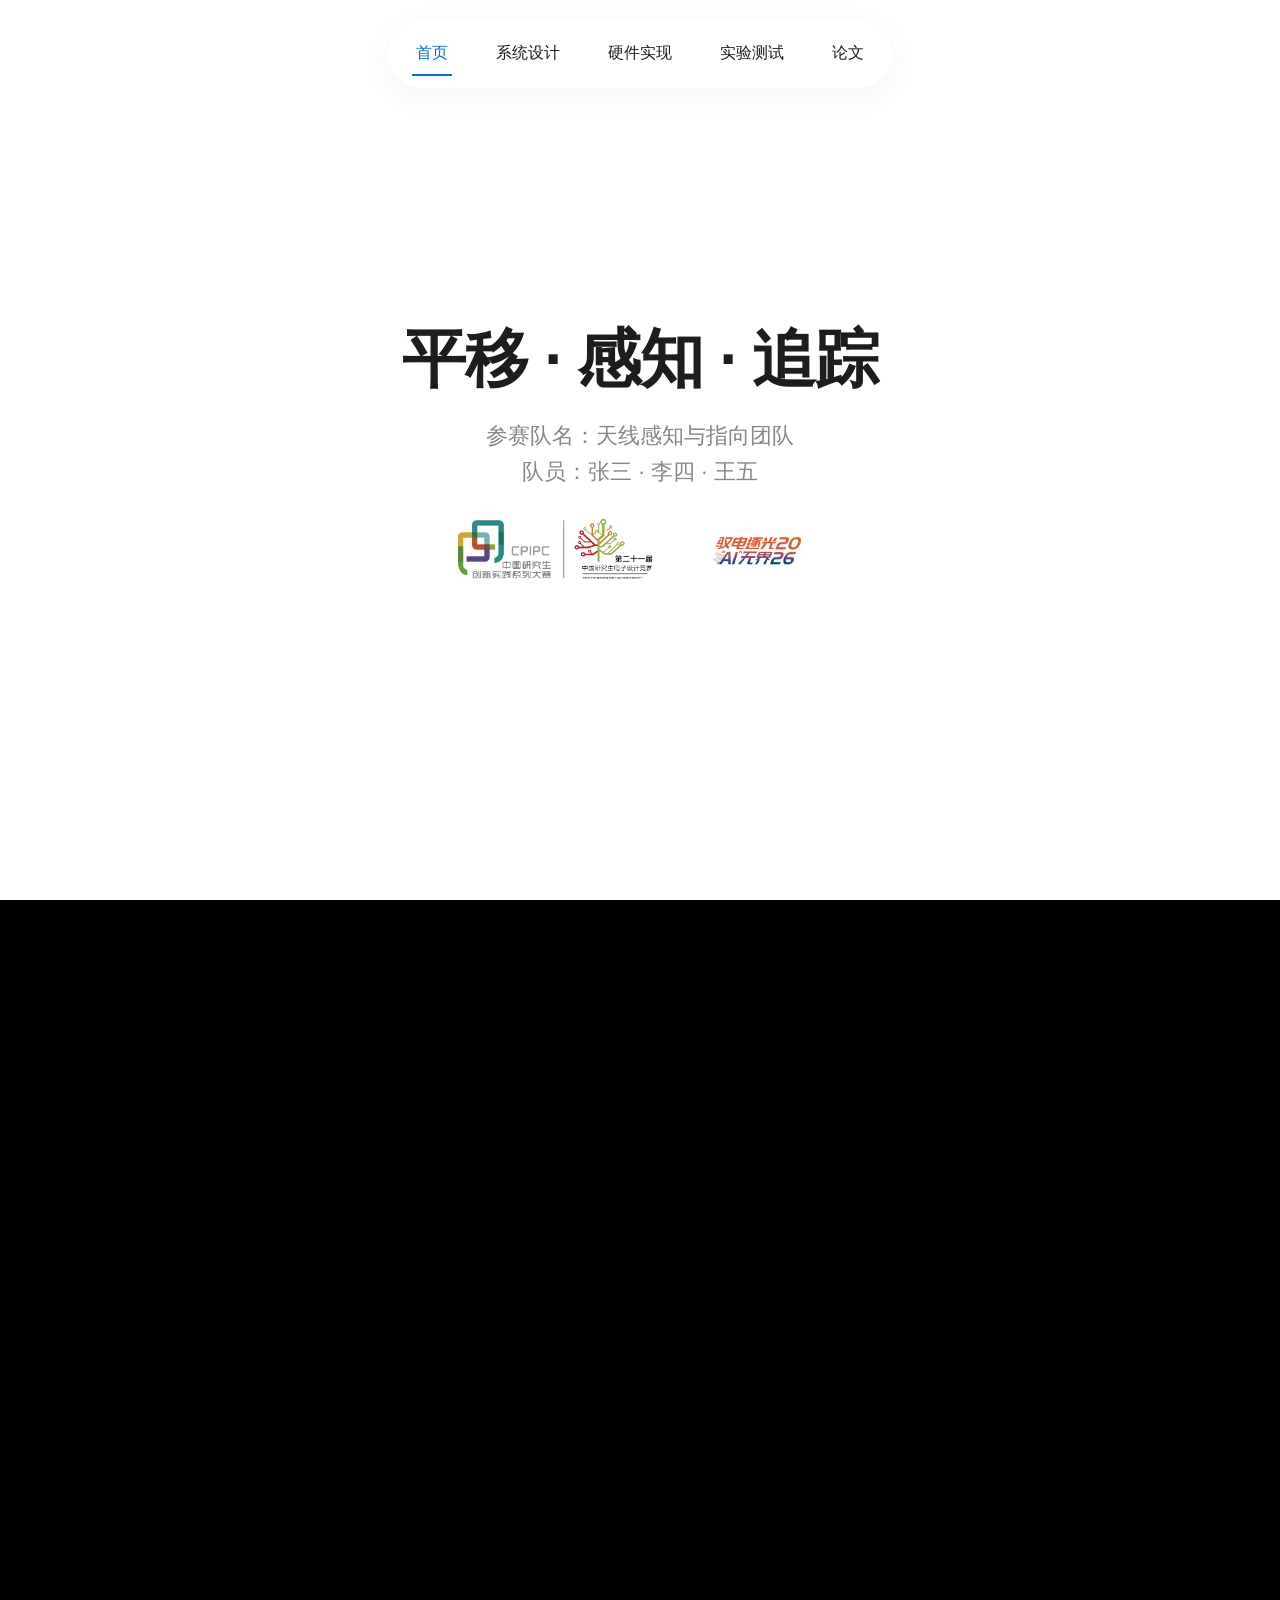
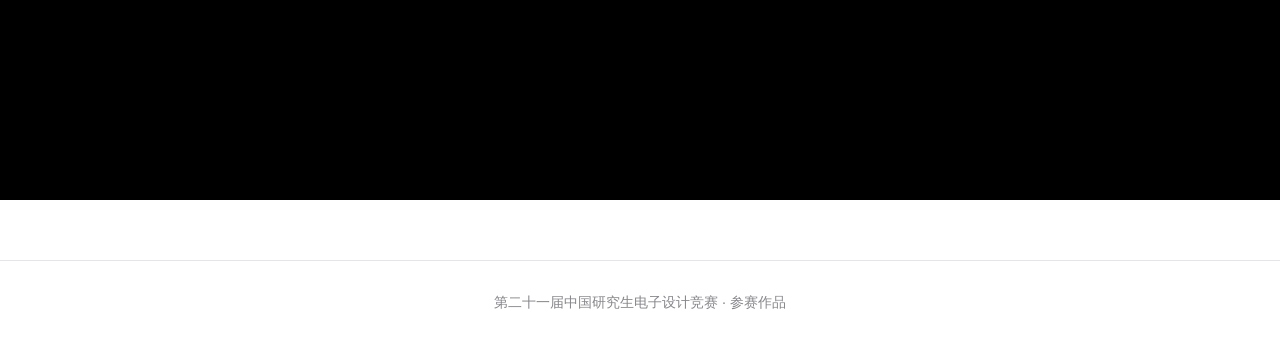
<file: index.html>
<!DOCTYPE html>
<html lang="zh-CN">
<head>
    <meta charset="UTF-8">
    <meta name="viewport" content="width=device-width, initial-scale=1.0">
    <title>双天线协同感知 · 无人机指向跟踪系统</title>
    <link rel="stylesheet" href="assets/css/style.css">
    <style>
        body {
            margin: 0;
            padding: 0;
            background-color: #ffffff;
        }
        .container {
            max-width: 100%;
            padding: 0;
        }

        /* 导航栏：固定，初始透明 */
        .navbar {
            position: fixed;
            top: 20px;
            left: 50%;
            transform: translateX(-50%);
            width: auto;
            z-index: 200;  /* 高于文字和视频，保证始终可点 */
            background: transparent;
            backdrop-filter: none;
            -webkit-backdrop-filter: none;
            border: none;
            box-shadow: none;
            transition: background 0.3s, backdrop-filter 0.3s, box-shadow 0.3s;
            padding: 12px 24px;
            border-radius: 60px;
        }
        .navbar.scrolled {
            background: rgba(255, 255, 255, 0.4);
            backdrop-filter: blur(30px);
            -webkit-backdrop-filter: blur(30px);
            border: 1px solid rgba(255, 255, 255, 0.5);
            box-shadow: 0 8px 32px rgba(0, 0, 0, 0.05);
        }

        /* 固定文字区域：永远居中，z-index 较低，会被视频覆盖 */
        .fixed-hero {
            position: fixed;
            top: 50%;
            left: 50%;
            transform: translate(-50%, -50%);
            text-align: center;
            z-index: 10;      /* 低于视频的 z-index */
            width: 100%;
            pointer-events: none;  /* 让点击穿透，不影响导航 */
            padding: 20px;
            box-sizing: border-box;
        }

        .main-title {
            font-size: 4rem;
            font-weight: 600;
            letter-spacing: -0.02em;
            line-height: 1.2;
            margin-bottom: 20px;
            color: #1d1d1f;
        }

        .team-info {
            font-size: 1.4rem;
            color: #86868b;
            margin-bottom: 30px;
        }

        .logo-container {
            display: flex;
            gap: 40px;
            align-items: center;
            justify-content: center;
            margin-top: 20px;
        }

        .logo-container img {
            height: 60px;
            width: auto;
            object-fit: contain;
        }

        /* 视频容器：相对定位，高 z-index，会覆盖固定文字 */
        .video-section {
            position: relative;
            width: 100%;
            height: 100vh;
            margin-top: 100vh;  /* 关键：视频从第一屏下方开始，滚动后才进入视口 */
            z-index: 50;         /* 高于固定文字，实现遮挡 */
            background: #000;
        }

        .video-iframe {
            width: 100%;
            height: 100%;
            border: none;
        }

        /* 页脚 */
        .footer {
            text-align: center;
            padding: 30px;
            color: #86868b;
            background: white;
            position: relative;
            z-index: 5;
        }

        /* 响应式 */
        @media (max-width: 768px) {
            .main-title {
                font-size: 2.5rem;
            }
            .team-info {
                font-size: 1.1rem;
            }
            .logo-container {
                gap: 20px;
            }
            .logo-container img {
                height: 40px;
            }
        }
    </style>
</head>
<body>
    <div class="container">
        <!-- 固定导航栏 -->
        <nav class="navbar" id="mainNav">
            <a href="index.html" class="active">首页</a>
            <a href="system.html">系统设计</a>
            <a href="hardware.html">硬件实现</a>
            <a href="experiments.html">实验测试</a>
            <a href="publications.html">论文</a>
        </nav>

        <!-- 固定不动的标题、队名、Logo -->
        <div class="fixed-hero">
            <h1 class="main-title">平移 · 感知 · 追踪</h1>
            <div class="team-info">
                <p>参赛队名：天线感知与指向团队</p>
                <p>队员：张三 · 李四 · 王五</p>
            </div>
            <div class="logo-container">
                <!-- 请替换为实际Logo文件路径 -->
                <img src="assets/images/logo-committee.png" alt="研电赛组委会Logo">
                <img src="assets/images/logo-year.png" alt="2026研电赛Logo">
            </div>
        </div>

        <!-- 视频区域：从第二屏开始，覆盖固定文字 -->
        <div class="video-section">
            <iframe 
                class="video-iframe"
                src="//player.bilibili.com/player.html?bvid=BV1xx411x7x&page=1&autoplay=0" 
                scrolling="no" 
                border="0" 
                frameborder="no" 
                framespacing="0" 
                allowfullscreen="true">
            </iframe>
        </div>

        <!-- 页脚 -->
        <footer class="footer">
            <p>第二十一届中国研究生电子设计竞赛 · 参赛作品</p>
        </footer>
    </div>

    <script>
        (function() {
            const navbar = document.getElementById('mainNav');
            window.addEventListener('scroll', () => {
                if (window.scrollY > 50) {
                    navbar.classList.add('scrolled');
                } else {
                    navbar.classList.remove('scrolled');
                }
            });
        })();
    </script>
    
    <script src="assets/js/main.js"></script>
</body>
</html>
</file>
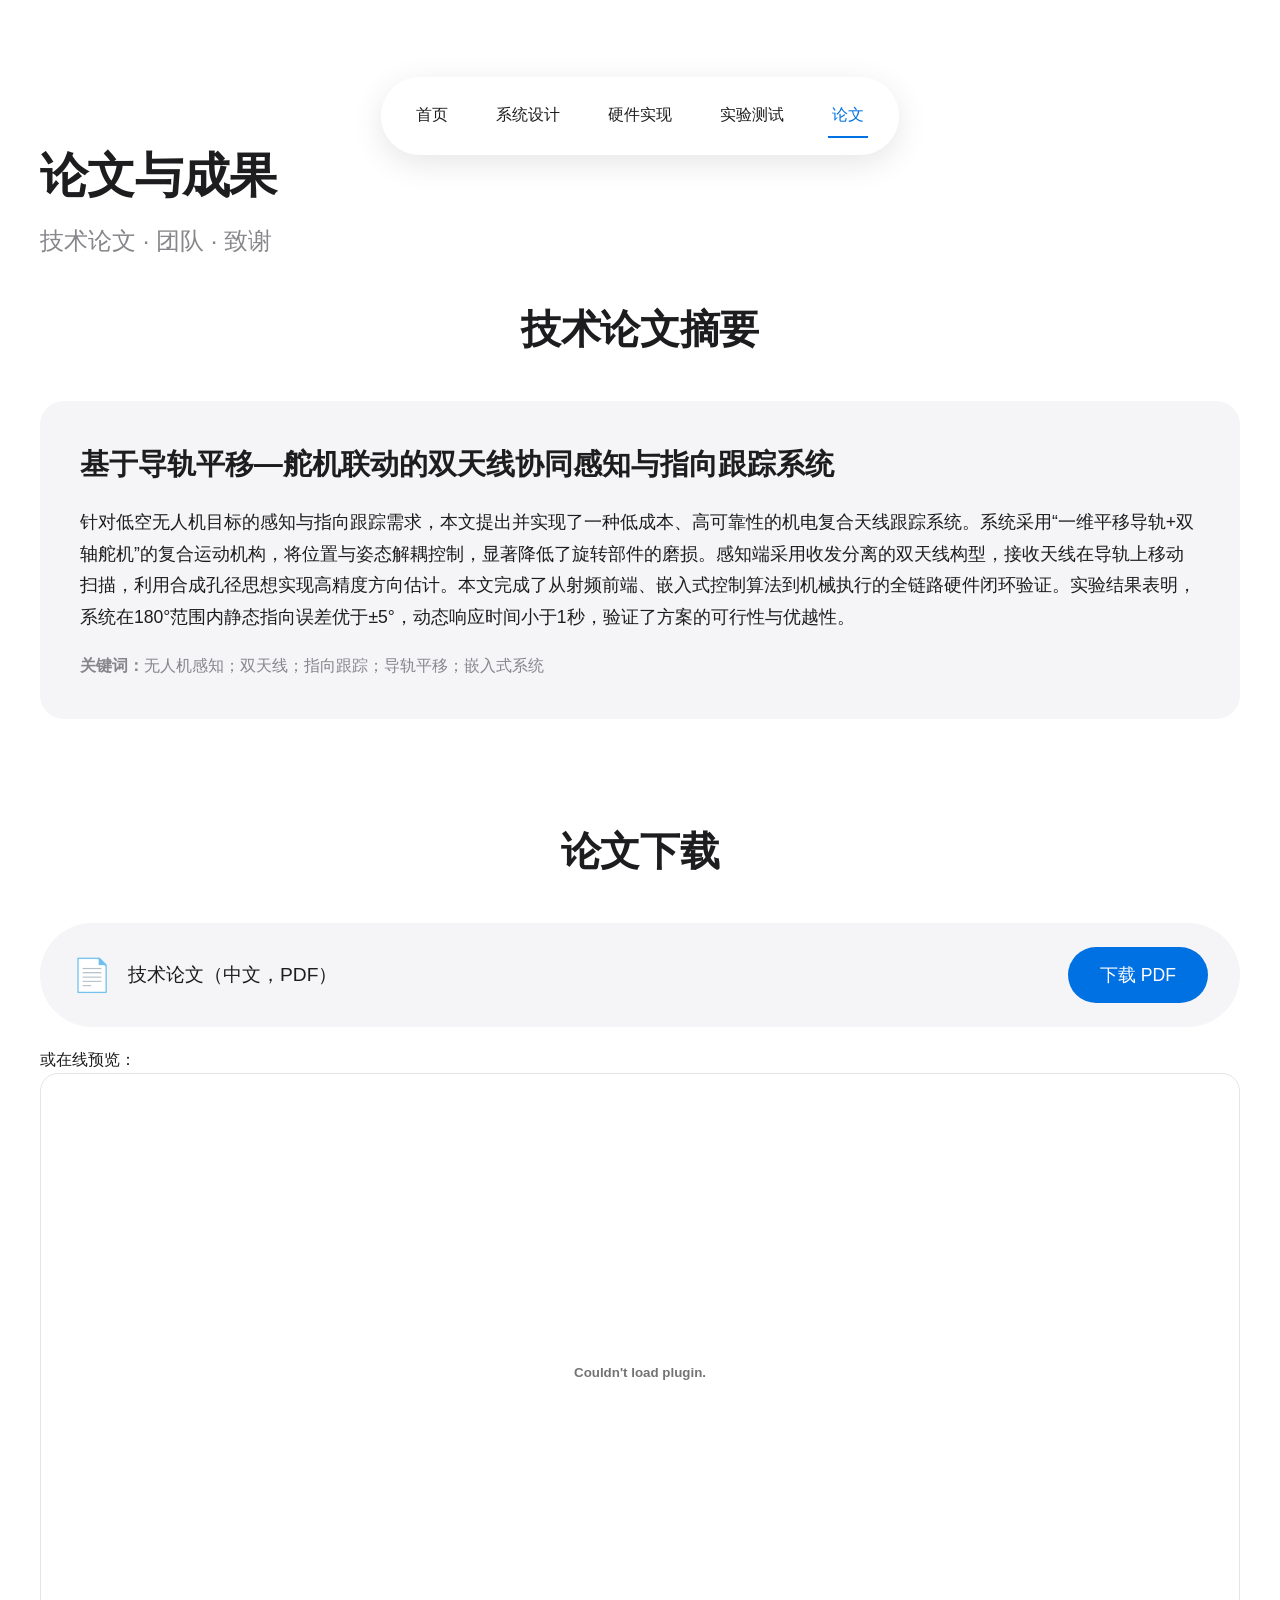
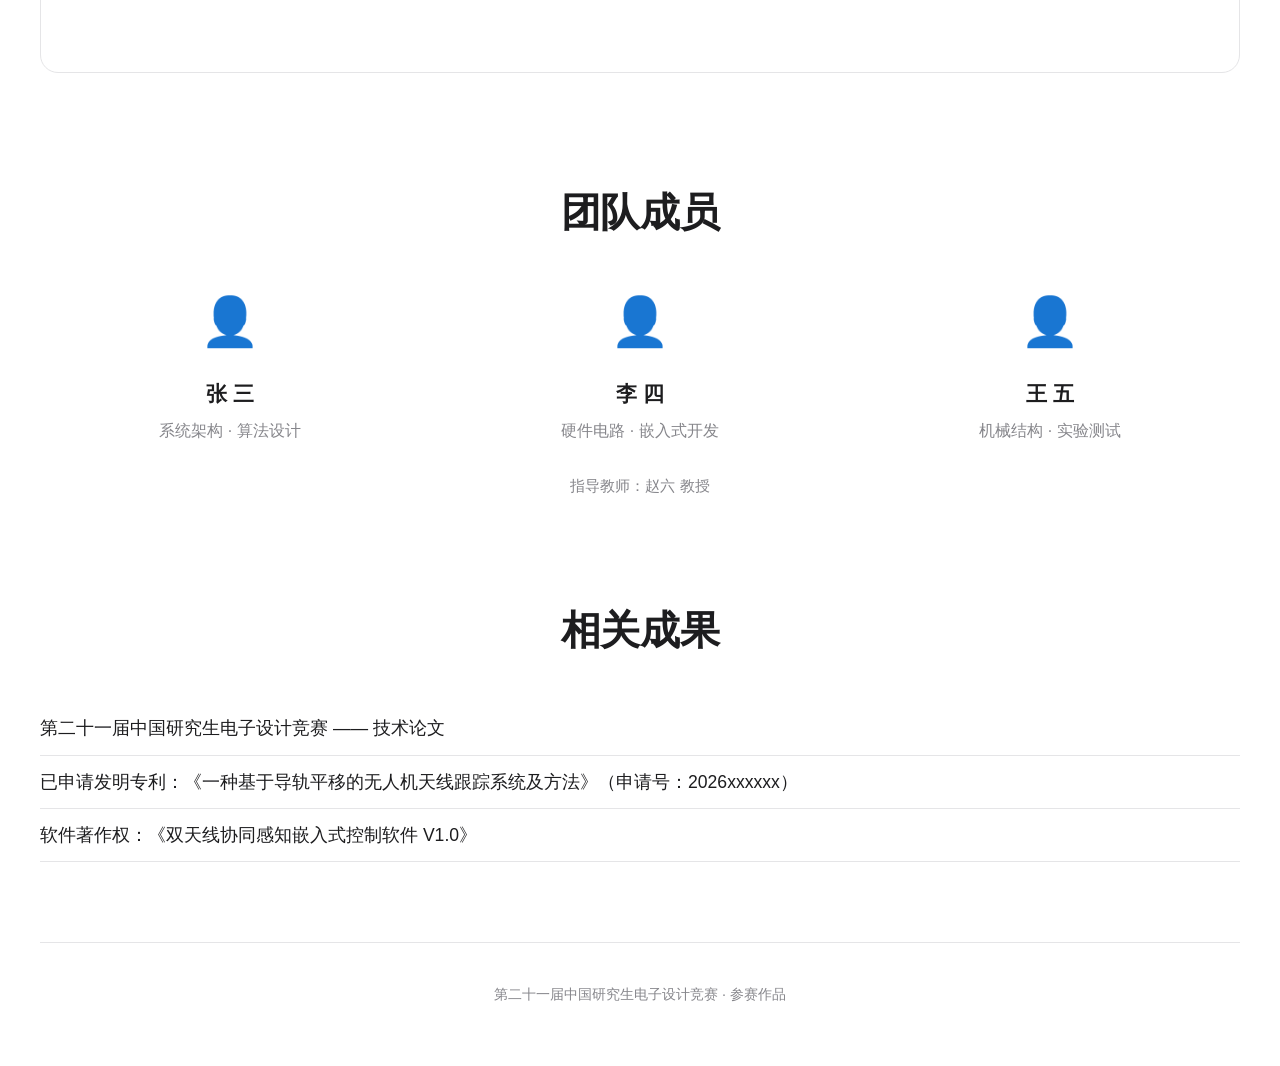
<file: publications.html>
<!DOCTYPE html>
<html lang="zh-CN">
<head>
    <meta charset="UTF-8">
    <meta name="viewport" content="width=device-width, initial-scale=1.0">
    <title>论文与成果 · 双天线协同感知</title>
    <link rel="stylesheet" href="assets/css/style.css">
</head>
<body>
    <div class="container">
        <nav class="navbar">
            <a href="index.html">首页</a>
            <a href="system.html">系统设计</a>
            <a href="hardware.html">硬件实现</a>
            <a href="experiments.html">实验测试</a>
            <a href="publications.html" class="active">论文</a>
        </nav>

        <header class="page-header">
            <h1>论文与成果</h1>
            <p class="subhead">技术论文 · 团队 · 致谢</p>
        </header>

        <!-- 论文摘要卡片 -->
        <section class="section">
            <h2 class="section-title">技术论文摘要</h2>
            <div class="paper-abstract">
                <h3>基于导轨平移—舵机联动的双天线协同感知与指向跟踪系统</h3>
                <p class="abstract-text">针对低空无人机目标的感知与指向跟踪需求，本文提出并实现了一种低成本、高可靠性的机电复合天线跟踪系统。系统采用“一维平移导轨+双轴舵机”的复合运动机构，将位置与姿态解耦控制，显著降低了旋转部件的磨损。感知端采用收发分离的双天线构型，接收天线在导轨上移动扫描，利用合成孔径思想实现高精度方向估计。本文完成了从射频前端、嵌入式控制算法到机械执行的全链路硬件闭环验证。实验结果表明，系统在180°范围内静态指向误差优于±5°，动态响应时间小于1秒，验证了方案的可行性与优越性。</p>
                <p class="keywords"><strong>关键词：</strong>无人机感知；双天线；指向跟踪；导轨平移；嵌入式系统</p>
            </div>
        </section>

        <!-- 下载区 -->
        <section class="section">
            <h2 class="section-title">论文下载</h2>
            <div class="download-card">
                <div class="download-info">
                    <span class="file-icon">📄</span>
                    <span>技术论文（中文，PDF）</span>
                </div>
                <a href="files/paper.pdf" class="btn btn-primary" target="_blank">下载 PDF</a>
            </div>
            <p style="margin-top: 20px;">或在线预览：</p>
            <embed src="files/paper.pdf" type="application/pdf" width="100%" height="600px" style="border-radius: 18px; border: 1px solid #e5e5e7;">
        </section>

        <!-- 团队成员 (竞赛封面外信息，此处可展示) -->
        <section class="section">
            <h2 class="section-title">团队成员</h2>
            <div class="team-grid">
                <div class="team-member">
                    <div class="member-avatar">👤</div>
                    <h4>张 三</h4>
                    <p>系统架构 · 算法设计</p>
                </div>
                <div class="team-member">
                    <div class="member-avatar">👤</div>
                    <h4>李 四</h4>
                    <p>硬件电路 · 嵌入式开发</p>
                </div>
                <div class="team-member">
                    <div class="member-avatar">👤</div>
                    <h4>王 五</h4>
                    <p>机械结构 · 实验测试</p>
                </div>
            </div>
            <p class="caption">指导教师：赵六 教授</p>
        </section>

        <!-- 相关成果 (若有) -->
        <section class="section">
            <h2 class="section-title">相关成果</h2>
            <ul class="achievement-list">
                <li>第二十一届中国研究生电子设计竞赛 —— 技术论文</li>
                <li>已申请发明专利：《一种基于导轨平移的无人机天线跟踪系统及方法》（申请号：2026xxxxxx）</li>
                <li>软件著作权：《双天线协同感知嵌入式控制软件 V1.0》</li>
            </ul>
        </section>

        <footer class="footer">
            <p>第二十一届中国研究生电子设计竞赛 · 参赛作品</p>
        </footer>
    </div>
    <script src="assets/js/main.js"></script>
</body>
</html>
</file>
<file: assets/css/style.css>
/* ===== 苹果风格极简样式表（含液态玻璃导航） ===== */
:root {
    --primary: #0071e3;
    --primary-hover: #0077ed;
    --text-primary: #1d1d1f;
    --text-secondary: #86868b;
    --bg-light: #f5f5f7;
    --border-light: #e5e5e7;
    --card-radius: 18px;
    --transition: all 0.3s cubic-bezier(0.25, 0.46, 0.45, 0.94);
}

* {
    margin: 0;
    padding: 0;
    box-sizing: border-box;
}

body {
    font-family: -apple-system, BlinkMacSystemFont, "SF Pro Text", "Segoe UI", Roboto, Helvetica, Arial, sans-serif;
    line-height: 1.6;
    color: var(--text-primary);
    background-color: #ffffff;
    -webkit-font-smoothing: antialiased;
    padding: 0 20px;
}

.container {
    max-width: 1200px;
    margin: 0 auto;
    padding: 20px 0;
}

/* ===== 导航栏（液态玻璃效果） ===== */
.navbar {
    display: flex;
    justify-content: center;
    gap: 40px;
    padding: 16px 30px;
    margin-bottom: 40px;
    
    /* 液态玻璃核心属性 */
    background: rgba(255, 255, 255, 0.4);
    backdrop-filter: blur(30px);
    -webkit-backdrop-filter: blur(20px);
    
    /* 圆润边缘 */
    border-radius: 60px;
    
    /* 轻微边框增加层次感 */
    border: 1px solid rgba(255, 255, 255, 0.3);
    
    /* 阴影让导航栏浮起 */
    box-shadow: 0 8px 32px rgba(0, 0, 0, 0.08);
    
    /* 固定在顶部，始终悬浮 */
    position: sticky;
    top: 20px;
    z-index: 100;
    
    /* 宽度自适应居中 */
    width: fit-content;
    margin-left: auto;
    margin-right: auto;
    
    flex-wrap: wrap;
}

.navbar a {
    text-decoration: none;
    color: var(--text-primary);
    font-weight: 500;
    font-size: 1rem;
    transition: var(--transition);
    padding: 8px 4px;
    border-bottom: 2px solid transparent;
}

.navbar a:hover,
.navbar a.active {
    color: var(--primary);
    border-bottom-color: var(--primary);
}

/* ===== Hero / 页头 ===== */
.hero {
    text-align: center;
    padding: 60px 0 40px;
}

.hero h1 {
    font-size: 3.5rem;
    font-weight: 600;
    letter-spacing: -0.015em;
    margin-bottom: 16px;
    line-height: 1.2;
}

.page-header h1 {
    font-size: 3rem;
    font-weight: 600;
    letter-spacing: -0.015em;
    margin-bottom: 8px;
}

.subhead {
    font-size: 1.5rem;
    color: var(--text-secondary);
    margin-bottom: 16px;
}

.hero-desc {
    font-size: 1.25rem;
    color: var(--text-secondary);
    max-width: 700px;
    margin: 0 auto;
}

/* ===== 模型容器 ===== */
.model-container {
    width: 100%;
    height: 500px;
    margin: 40px 0;
    background: var(--bg-light);
    border-radius: 24px;
    overflow: hidden;
    box-shadow: 0 20px 40px rgba(0,0,0,0.03);
}

.model-caption {
    text-align: center;
    margin-top: 12px;
    color: var(--text-secondary);
    font-size: 0.9rem;
}

/* ===== 区块 ===== */
.section {
    margin: 80px 0;
}

.section-title {
    font-size: 2.5rem;
    font-weight: 600;
    letter-spacing: -0.01em;
    text-align: center;
    margin-bottom: 40px;
}

/* ===== 卡片网格 ===== */
.card-grid {
    display: grid;
    gap: 24px;
}

.three-col {
    grid-template-columns: repeat(3, 1fr);
}

.four-col {
    grid-template-columns: repeat(4, 1fr);
}

.card {
    background: #ffffff;
    border-radius: var(--card-radius);
    padding: 32px 24px;
    transition: var(--transition);
    border: 1px solid var(--border-light);
}

.glass {
    background: rgba(255,255,255,0.35);
    backdrop-filter: blur(10px);
    -webkit-backdrop-filter: blur(10px);
}

.card:hover {
    transform: scale(1.02);
    box-shadow: 0 12px 24px rgba(0,0,0,0.05);
}

.card-icon {
    font-size: 2.5rem;
    margin-bottom: 20px;
}

.card h3 {
    font-size: 1.6rem;
    margin-bottom: 16px;
    font-weight: 600;
}

.card p {
    color: var(--text-secondary);
    line-height: 1.5;
}

/* ===== 特性数值 ===== */
.feature-item {
    text-align: center;
    padding: 24px 16px;
    background: var(--bg-light);
    border-radius: var(--card-radius);
}

.feature-value {
    display: block;
    font-size: 2.5rem;
    font-weight: 700;
    color: var(--primary);
    line-height: 1.2;
}

.feature-label {
    display: block;
    font-size: 1.1rem;
    font-weight: 500;
    margin: 8px 0;
}

.feature-desc {
    font-size: 0.95rem;
    color: var(--text-secondary);
}

/* ===== 视频 ===== */
.video-wrapper {
    position: relative;
    padding-bottom: 56.25%; /* 16:9 */
    height: 0;
    overflow: hidden;
    border-radius: 24px;
    background: #000;
    margin: 30px 0;
}

.video-iframe {
    position: absolute;
    top: 0;
    left: 0;
    width: 100%;
    height: 100%;
    border: 0;
}

/* ===== 按钮 ===== */
.button-group {
    display: flex;
    justify-content: center;
    gap: 20px;
    margin: 50px 0;
    flex-wrap: wrap;
}

.btn {
    display: inline-block;
    padding: 14px 32px;
    border-radius: 980px;
    text-decoration: none;
    font-weight: 500;
    font-size: 1.1rem;
    transition: var(--transition);
}

.btn-primary {
    background: var(--primary);
    color: white;
}

.btn-primary:hover {
    background: var(--primary-hover);
    transform: scale(1.02);
}

.btn-secondary {
    background: transparent;
    color: var(--primary);
    border: 1px solid var(--primary);
}

.btn-secondary:hover {
    background: var(--primary);
    color: white;
}

/* ===== 页脚 ===== */
.footer {
    text-align: center;
    padding: 40px 0;
    color: var(--text-secondary);
    border-top: 1px solid var(--border-light);
    margin-top: 60px;
    font-size: 0.9rem;
}

.footer-small {
    margin-top: 8px;
    opacity: 0.7;
}

/* ===== 图片 ===== */
img {
    max-width: 100%;
    height: auto;
    border-radius: 16px;
    display: block;
}

.full-width-img {
    width: 100%;
    margin: 24px 0;
    border-radius: 20px;
}

.caption {
    text-align: center;
    color: var(--text-secondary);
    margin-top: 8px;
    font-size: 0.95rem;
}

/* ===== 表格 ===== */
.data-table {
    width: 100%;
    border-collapse: collapse;
    margin: 30px 0;
    border-radius: 16px;
    overflow: hidden;
    box-shadow: 0 2px 8px rgba(0,0,0,0.02);
}

.data-table th,
.data-table td {
    padding: 16px 20px;
    text-align: left;
    border-bottom: 1px solid var(--border-light);
}

.data-table th {
    background: var(--bg-light);
    font-weight: 600;
}

.data-table tr:last-child td {
    border-bottom: none;
}

/* ===== 对比块 ===== */
.comparison-block {
    margin: 40px 0;
}

.comparison-block h3 {
    font-size: 1.5rem;
    margin-bottom: 20px;
}

.comparison-grid {
    display: grid;
    grid-template-columns: 1fr 1fr;
    gap: 24px;
}

.comparison-card {
    background: var(--bg-light);
    padding: 24px;
    border-radius: 20px;
}

.comparison-card.highlight {
    border: 2px solid var(--primary);
    background: rgba(0,113,227,0.02);
}

.comparison-card h4 {
    font-size: 1.3rem;
    margin-bottom: 16px;
}

.comparison-card ul {
    list-style: none;
}

.comparison-card li {
    padding: 8px 0;
    border-bottom: 1px solid rgba(0,0,0,0.05);
}

.comparison-card li:last-child {
    border-bottom: none;
}

/* ===== 图片画廊 ===== */
.image-gallery {
    display: grid;
    grid-template-columns: repeat(2, 1fr);
    gap: 20px;
    margin: 30px 0;
}

.image-gallery img {
    width: 100%;
    aspect-ratio: 4/3;
    object-fit: cover;
}

.circuit-row {
    display: grid;
    grid-template-columns: 1fr 1fr;
    gap: 30px;
    margin: 30px 0;
}

/* ===== 分割内容 ===== */
.split-content {
    display: grid;
    grid-template-columns: 1fr 1fr;
    gap: 40px;
    margin: 30px 0;
}

/* ===== 论文摘要 ===== */
.paper-abstract {
    background: var(--bg-light);
    padding: 40px;
    border-radius: 24px;
    margin: 20px 0;
}

.paper-abstract h3 {
    font-size: 1.8rem;
    margin-bottom: 20px;
}

.abstract-text {
    font-size: 1.1rem;
    line-height: 1.8;
    margin-bottom: 20px;
}

.keywords {
    color: var(--text-secondary);
}

.download-card {
    display: flex;
    align-items: center;
    justify-content: space-between;
    background: var(--bg-light);
    padding: 24px 32px;
    border-radius: 60px;
    margin: 20px 0;
}

.download-info {
    display: flex;
    align-items: center;
    gap: 16px;
    font-size: 1.2rem;
}

.file-icon {
    font-size: 2rem;
}

/* ===== 团队 ===== */
.team-grid {
    display: grid;
    grid-template-columns: repeat(3, 1fr);
    gap: 30px;
    margin: 30px 0;
}

.team-member {
    text-align: center;
}

.member-avatar {
    font-size: 3rem;
    margin-bottom: 16px;
}

.team-member h4 {
    font-size: 1.3rem;
    margin-bottom: 8px;
}

.team-member p {
    color: var(--text-secondary);
}

.achievement-list {
    list-style: none;
    margin: 20px 0;
}

.achievement-list li {
    padding: 12px 0;
    border-bottom: 1px solid var(--border-light);
    font-size: 1.1rem;
}

/* ===== 响应式 ===== */
@media (max-width: 768px) {
    .hero h1 {
        font-size: 2.5rem;
    }
    .page-header h1 {
        font-size: 2.2rem;
    }
    .subhead {
        font-size: 1.2rem;
    }
    .three-col, .four-col {
        grid-template-columns: 1fr;
    }
    .comparison-grid,
    .circuit-row,
    .split-content,
    .image-gallery {
        grid-template-columns: 1fr;
    }
    .navbar {
        gap: 20px;
        padding: 12px 20px;
        top: 12px;
    }
    .model-container {
        height: 350px;
    }
    .section-title {
        font-size: 2rem;
    }
}

/* ===== 滚动吸附效果（苹果风格段落锁定） ===== */
html {
    scroll-snap-type: y mandatory;      /* 垂直方向强制吸附 */
    scroll-behavior: smooth;            /* 平滑滚动（浏览器原生） */
}

/* 每个主要区块都作为吸附起点 */
.section,
.page-header,
.hero {
    scroll-snap-align: start;           /* 吸附到区块顶部 */
    scroll-snap-stop: always;           /* 强制停在该点，不跳过 */
}

/* 为了让吸附更舒适，给每个区块一点内边距防止内容紧贴顶部 */
.section {
    padding-top: 20px;
    margin-top: 0;
}

/* 导航栏因为 sticky 会遮挡一点吸附后的内容，调整 scroll-margin 留出空间 */
.section,
.page-header,
.hero {
    scroll-margin-top: 80px;            /* 避开 sticky 导航栏的高度 */
}

/* 可选：为吸附过程增加一点弹性/阻尼感（纯视觉） */
@media (prefers-reduced-motion: no-preference) {
    html {
        scroll-behavior: smooth;
    }
}

.flowchart {
    display: flex;
    flex-direction: column;
    gap: 12px;
    background: rgba(255, 255, 255, 0.3);        /* 更通透 */
    backdrop-filter: blur(28px);
    -webkit-backdrop-filter: blur(28px);
    border-radius: 32px;
    padding: 30px 20px;
    border: 1px solid rgba(255, 255, 255, 0.5);
    box-shadow: 0 20px 40px rgba(0, 0, 0, 0.04);
}

.detail-panel {
    flex: 1;
    min-height: 500px;
    background: rgba(255, 255, 255, 0.35);
    backdrop-filter: blur(25px);
    -webkit-backdrop-filter: blur(25px);
    border-radius: 32px;
    padding: 30px;
    border: 1px solid rgba(255, 255, 255, 0.5);
    box-shadow: 0 20px 40px rgba(0, 0, 0, 0.04);
}

.gallery-btn {
    background: rgba(255, 255, 255, 0.35);
    backdrop-filter: blur(20px);
    -webkit-backdrop-filter: blur(20px);
    border: 1px solid rgba(255, 255, 255, 0.4);
    border-radius: 16px;
    padding: 18px 20px;
    text-align: left;
    font-size: 1.1rem;
    font-weight: 500;
    color: var(--text-primary);
    cursor: pointer;
    transition: all 0.3s cubic-bezier(0.25, 0.46, 0.45, 0.94);
    box-shadow: 0 4px 12px rgba(0, 0, 0, 0.02);
}

.gallery-btn:hover {
    background: rgba(255, 255, 255, 0.55);
    backdrop-filter: blur(22px);
    -webkit-backdrop-filter: blur(22px);
    transform: translateX(4px);
    box-shadow: 0 12px 24px rgba(0, 0, 0, 0.08);
    border-color: var(--primary);
}

.gallery-btn.active {
    background: var(--primary);
    color: white;
    border-color: var(--primary);
    box-shadow: 0 8px 20px rgba(0, 113, 227, 0.2);
}

.gallery-btn .btn-subtitle {
    display: block;
    font-size: 0.85rem;
    font-weight: 400;
    opacity: 0.7;
    margin-top: 4px;
}

.gallery-btn.active .btn-subtitle {
    opacity: 0.9;
}


/* 右侧图片预览区 */
.spec-preview {
    flex: 1;
    min-height: 520px;
    background: #fafafa;
    border-radius: 32px;
    overflow: hidden;
    display: flex;
    align-items: center;
    justify-content: center;
    box-shadow: 0 20px 40px rgba(0, 0, 0, 0.02);
    border: 1px solid rgba(0, 0, 0, 0.04);
}

.preview-image {
    max-width: 100%;
    max-height: 100%;
    object-fit: contain;
    padding: 20px;
    transition: opacity 0.3s ease;
}

.hardware-layout {
    display: flex;
    gap: 60px;
    margin: 60px 0 80px;
    align-items: flex-start;
}

.hardware-hero {
    text-align: center;
    padding: 40px 0 20px;
}

.hardware-hero h1 {
    font-size: 3.5rem;
    font-weight: 600;
    letter-spacing: -0.015em;
    margin-bottom: 16px;
    line-height: 1.2;
}

.spec-item {
    border-left: 4px solid transparent;
    transition: border-color 0.2s;
    padding-left: 16px;
}
.spec-item.expanded {
    border-left-color: var(--primary);
}
</file>
